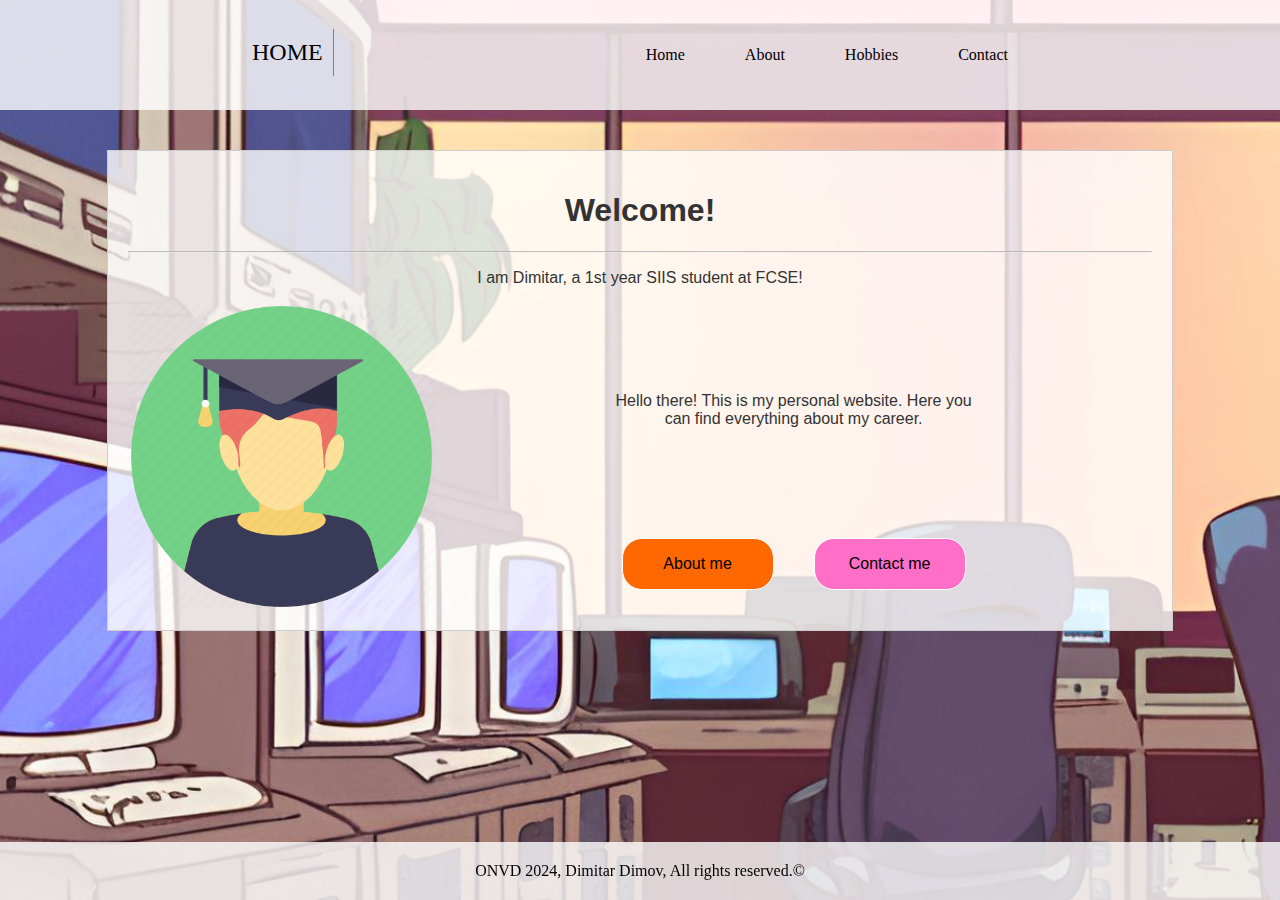
<file: index.html>
<!DOCTYPE html>
<html lang="en">
<head>
    <meta charset="UTF-8">
    <title>🌟Home</title>
    <link rel="stylesheet" href="style.css">
    <script src="script.js"></script>

</head>
<body>

<div class="container">
    <nav>
        <h2>HOME</h2>
        <ul>
            <li><a href="index.html">Home</a></li>
            <li><a href="about.html">About</a></li>
            <li><a href="hobbies.html">Hobbies</a></li>
            <li><a href="contact.html">Contact</a></li>
        </ul>
    </nav>

    <div class="content">

        <h1>Welcome!</h1>
        <hr>
        <p>I am Dimitar, a 1st year SIIS student at FCSE!</p>
        <div class="wrapper">
            <img src="images/avatar.png">
            <div class="me">
                <p>Hello there! This is my personal website. Here you can find everything about my career. </p>
                <div class="buttons">
                    <a href="about.html">About me</a>
                    <a href="contact.html">Contact me</a>
                </div>
            </div>
            </div>
        </div>
    </div>
<footer>
    ONVD 2024, Dimitar Dimov, All rights reserved.&copy
</footer>
</div>

</body>
</html>
</file>
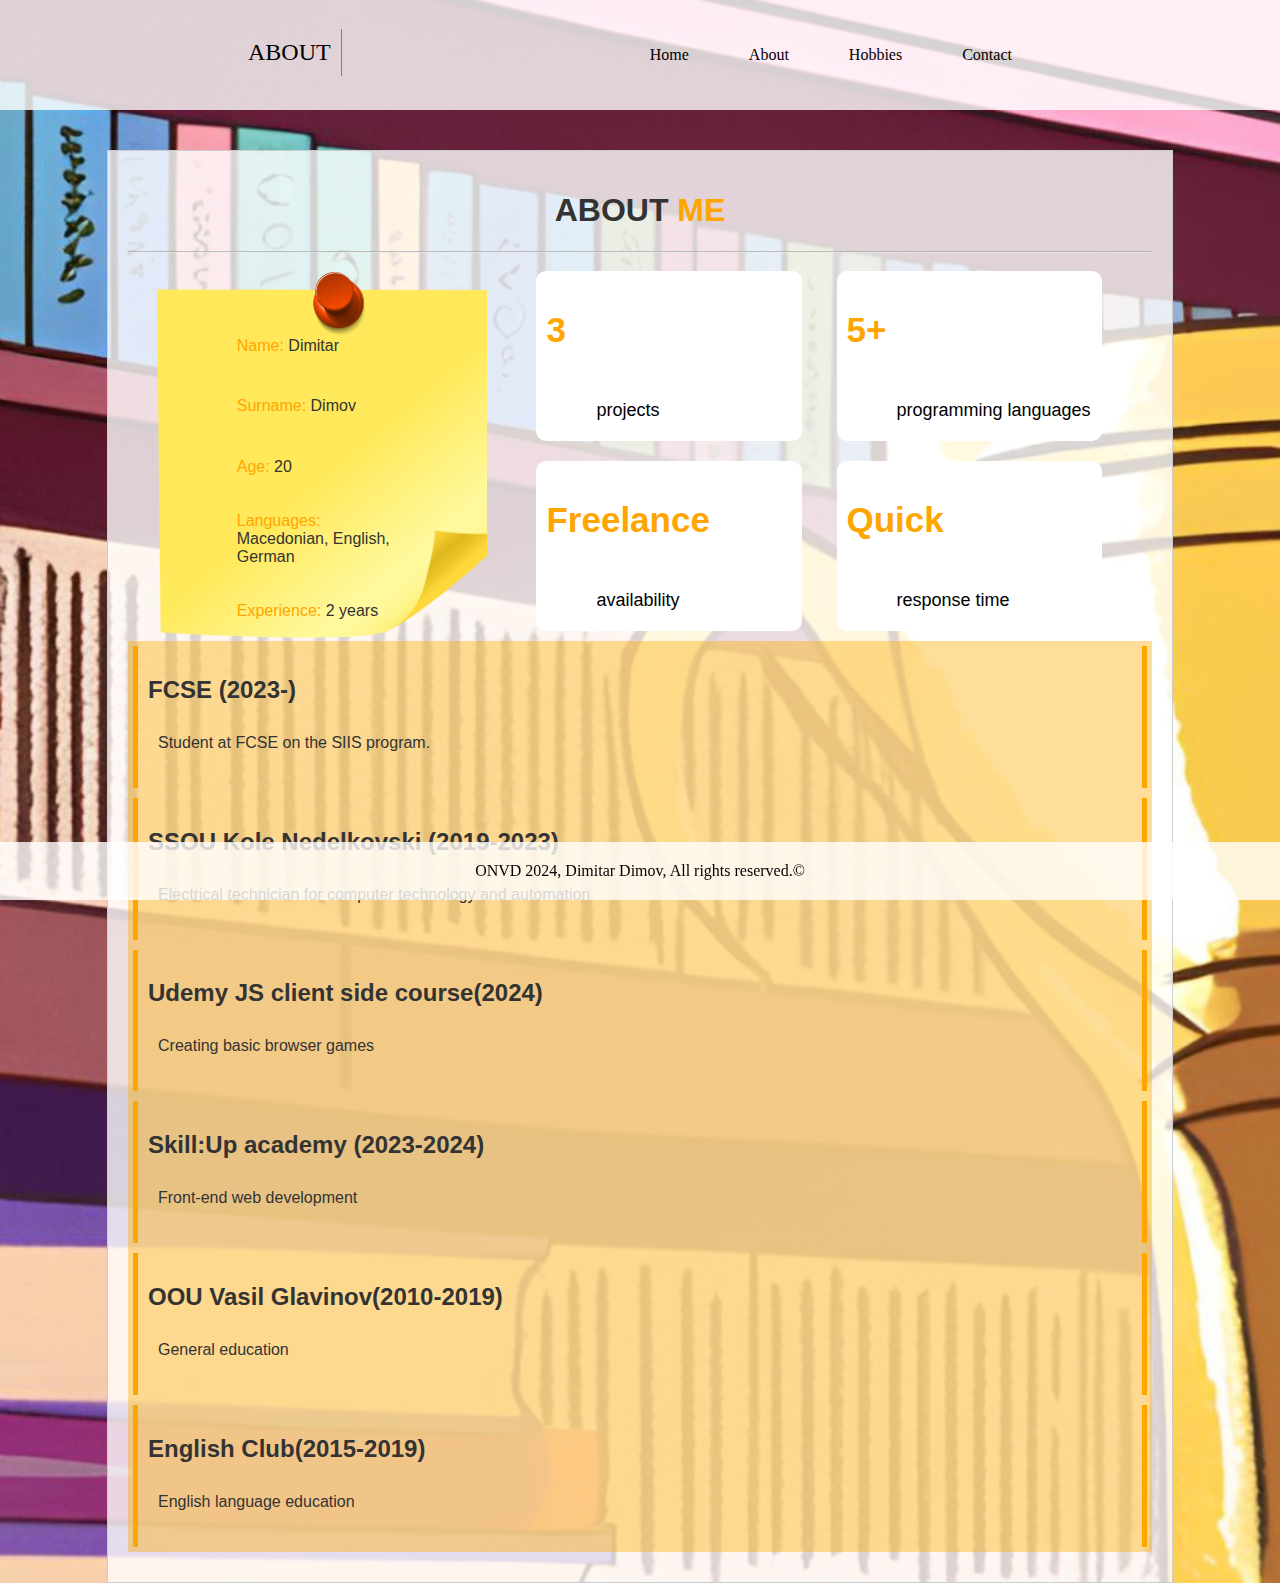
<file: about.html>
<!DOCTYPE html>
<html lang="en">
<head>
    <meta charset="UTF-8">
    <title>🌟About</title>
    <link rel="stylesheet" href="style.css">

</head>
<body>
<script src="script.js"></script>
<div class="container2">
    <nav>
        <h2>ABOUT</h2>
        <ul>
            <li><a href="index.html">Home</a></li>
            <li><a href="about.html">About</a></li>
            <li><a href="hobbies.html">Hobbies</a></li>
            <li><a href="contact.html">Contact</a></li>
        </ul>
    </nav>

    <div class="content">

        <h1>ABOUT <span>ME</span></h1>
        <hr>
        <div class="wrapper">
            <div class="about">
                <p><span>Name: </span>Dimitar</p>
                <p><span>Surname: </span>Dimov</p>
                <p><span>Age: </span>20</p>
                <p><span>Languages: </span> Macedonian, English, German</p>
                <p><span>Experience: </span> 2 years</p>
            </div>
            <div class="me">
                <div class="box">
                    <h2>3</h2>
                    <p>projects</p>
                </div>
                <div class="box">
                    <h2>5+</h2>
                    <p>programming languages</p>
                </div>
                <div class="box">
                    <h2>Freelance</h2>
                    <p>availability</p>
                </div>
                <div class="box">
                    <h2>Quick</h2>
                    <p>response time</p>
                </div>
            </div>

        </div>
        <div class="education">
            <div class="edu">
                <h2>FCSE (2023-)</h2>
                <p>Student at FCSE on the SIIS program.</p>
            </div>
            <div class="edu">
                <h2>SSOU Kole Nedelkovski (2019-2023)</h2>
                <p>Electrical technician for computer technology and automation</p>
            </div>
            <div class="edu">
                <h2>Udemy JS client side course(2024)</h2>
                <p>Creating basic browser games</p>
            </div>
            <div class="edu">
                <h2>Skill:Up academy (2023-2024)</h2>
                <p>Front-end web development</p>
            </div>
            <div class="edu">
                <h2>OOU Vasil Glavinov(2010-2019)</h2>
                <p>General education</p>
            </div>
            <div class="edu">
                <h2>English Club(2015-2019)</h2>
                <p>English language education</p>
            </div>

        </div>
    </div>
</div>
<footer>
    ONVD 2024, Dimitar Dimov, All rights reserved.&copy
</footer>
</body>
</html>
</file>
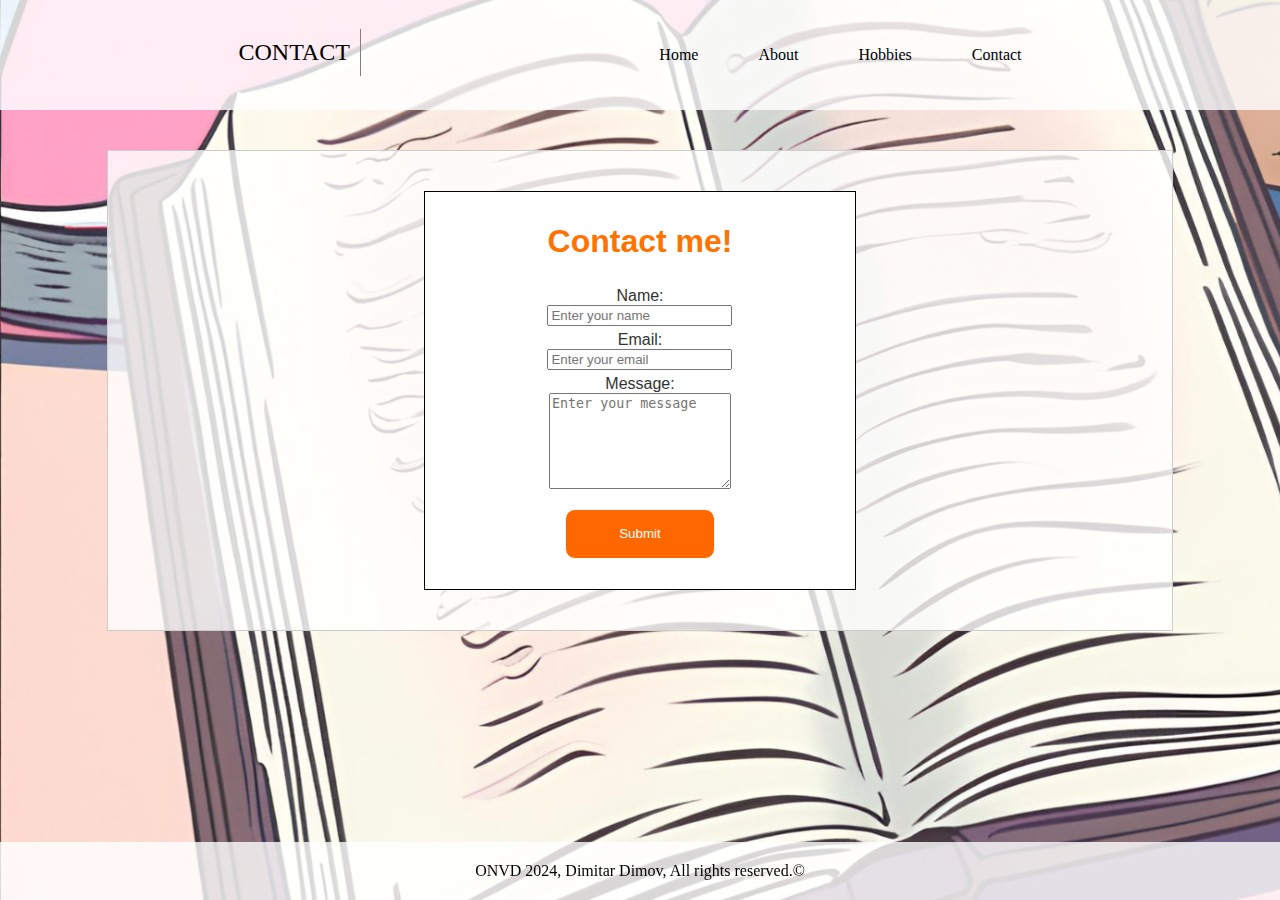
<file: contact.html>
<!DOCTYPE html>
<html lang="en">
<head>
    <meta charset="UTF-8">
    <title>🌟Contact me!</title>
    <link rel="stylesheet" href="style.css">
    <script src="script.js"></script>

</head>
<body>

<div class="container4">
    <nav>
        <h2>CONTACT</h2>
        <ul>
            <li><a href="index.html">Home</a></li>
            <li><a href="about.html">About</a></li>
            <li><a href="hobbies.html">Hobbies</a></li>
            <li><a href="contact.html">Contact</a></li>

        </ul>
    </nav>

    <div class="content">
        <div class="f">
            <h1 id="h">Contact me!</h1>
            <div class="contact">
                <form action="">
                    <label for="name">Name:</label>
                    <input type="text" id="name" name="name" placeholder="Enter your name" required>

                    <label for="email">Email:</label>
                    <input type="text" id="email" name="email" placeholder="Enter your email" required>

                    <label for="message">Message:</label>
                    <textarea id="message" name="message" rows="6" placeholder="Enter your message" required></textarea>

                    <input type="submit" value="Submit">
                </form>

            </div>
        </div>
    </div>
</div>
<footer>
    ONVD 2024, Dimitar Dimov, All rights reserved.&copy
</footer>
</body>
</html>
</file>
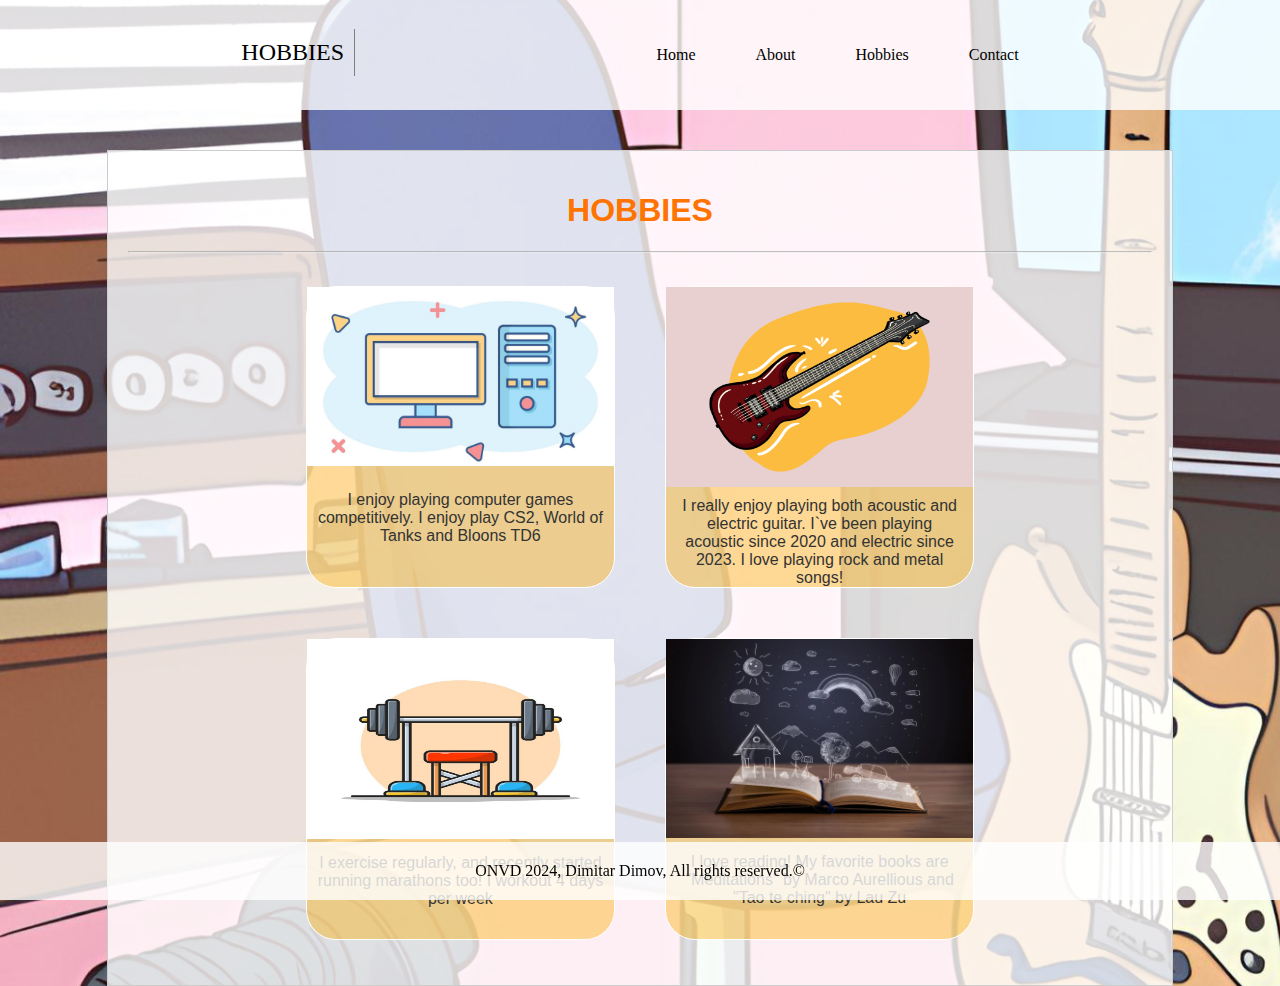
<file: hobbies.html>
<!DOCTYPE html>
<html lang="en">
<head>
    <meta charset="UTF-8">
    <title>🌟Hobbies</title>
    <link rel="stylesheet" href="style.css">

</head>
<body>
<script src="script.js"></script>
<div class="container3">
    <nav>
        <h2>HOBBIES</h2>

        <ul>
            <li><a href="index.html">Home</a></li>
            <li><a href="about.html">About</a></li>
            <li><a href="hobbies.html">Hobbies</a></li>
            <li><a href="contact.html">Contact</a></li>
        </ul>
    </nav>

    <div class="content">

        <h1 id="h">HOBBIES</h1>
        <hr>
        <div class="hobbies">
            <div class="hobby">
                <img src="hobby1.jpg" alt="pc">
                <p>I enjoy playing computer games competitively. I enjoy play CS2, World of Tanks and Bloons TD6</p>
            </div>
            <div class="hobby">
                <img src="hobby2.jpg" alt="guitar">
                <p>I really enjoy playing both acoustic and electric guitar. I`ve been playing acoustic since 2020 and
                    electric since 2023. I love playing rock and metal songs!</p>
            </div>
            <div class="hobby">
                <img src="hobby3.jpg" alt="exercise">
                <p>I exercise regularly, and recently started running marathons too! I workout 4 days per week</p>
            </div>
            <div class="hobby">
                <img src="hobby4.png" alt="books">
                <p>I love reading! My favorite books are "Meditations" by Marco Aurellious and "Tao te ching" by Lau
                    Zu </p>
            </div>


        </div>

    </div>
</div>
<footer>
    ONVD 2024, Dimitar Dimov, All rights reserved.&copy
</footer>
</body>
</html>
</file>
<file: style.css>
body {
    margin: 0;
    padding: 0;
    justify-content: center;
    align-items: center;
    height: 100%;
    background: url("home.png");
}

.container {
    margin: 0;
    padding: 0;
    justify-content: center;
    align-items: center;
    height: 100%;
    background: url("home.png");
}

.container2 {
    margin: 0;
    padding: 0;
    justify-content: center;
    align-items: center;
    height: 100%;
    background: url("about.png") no-repeat;
    background-size: cover;
}

.container3 {
    margin: 0;
    padding: 0;
    justify-content: center;
    align-items: center;
    height: 100%;
    background: url("hobbies.png") no-repeat;
}

.container4 {
    margin: 0;
    padding: 0;
    justify-content: center;
    align-items: center;
    height: 100vh;
    background: url("contact.png") no-repeat;
    background-size: cover;
}

nav {
    display: flex;
    justify-content: space-evenly;
    background-color: rgba(255, 255, 255, 0.8);
    margin-bottom: 40px;
    align-items: baseline;
}

nav h2 {
    padding: 10px;
    height: 100%;
    border-right: 1px solid grey;
    font-weight: 300;
}

ul {
    height: 100%;
    display: flex;
}

ul li {
    display: flex;
    align-items: center;
    margin: 0;

}

ul li:hover{
    background: linear-gradient(white, orange);

}

ul li a {
    background-color: inherit;
    border: none;
    height: 100%;
    width: 100%;
    display: flex;
    justify-content: center;
    align-items: center;
    padding: 10px;
}


.content {
    width: 80%;
    margin: auto;
    padding: 20px;
    background-color: rgba(255, 255, 255, 0.8);
    border: 1px solid #ccc;
    font-family: Arial, sans-serif;
    font-size: 16px;
    color: #333;
    text-align: center;
}

.wrapper {
    display: flex;
    align-content: baseline;
    justify-content: space-evenly;
}

.wrapper img {
    width: 30%;
}

.wrapper p {
    width: 50%;
    margin: 40px;
}

a {
    background-color: #FF6700;
    align-content: center;
    border: 1px solid white;
    border-radius: 20px;
    height: 50px;
    width: 150px;
    margin: 20px;
    text-decoration: none;
    color: black;
}

.me {
    display: flex;
    flex-direction: column;
    justify-content: space-evenly;
    align-items: center;
}

.buttons {
    display: flex;
    justify-content: space-between;
}

.buttons a:nth-child(2) {
    background-color: #FF6EC7;
}

button:hover {;
}

span {
    color: orange;
}

.about {
    display: flex;
    flex-direction: column;
    align-items: center;
    justify-content: center;
    text-align: left;
    background: url("note.png") no-repeat;
    background-size: cover;
    margin-top: 10px;
}

.about p {
    margin: 5px;
}

.about p:nth-child(1) {
    margin-top: 50px;
}

.container2 .me {
    display: flex;
    flex-direction: row;
    flex-wrap: wrap;
    width: 60%;
}

.box {
    height: 150px;
    width: 40%;
    background-color: white;
    text-align: left;
    padding: 10px;
    margin: 10px;
    border-radius: 10px;
}

.box p {
    padding: 10px;
    width: 100%;
    color: black;
    font-size: 18px;
    font-weight: 200;
}

.box h2 {
    color: orange;
    font-size: 35px;
}

.education {
    display: flex;
    flex-direction: column;
    justify-content: center;
    background-color: rgba(253, 173, 0, 0.4);
    margin-bottom: 10px;
}

.edu {
    text-align: left;
    border-left: 5px solid orange;
    padding: 10px;
    border-right: 5px solid orange;
    margin: 5px;
}

.hobbies {
    display: flex;
    justify-content: center;
    align-items: center;
    flex-wrap: wrap;

}

.hobby {
    display: flex;
    flex-direction: column;
    width: 30%;
    border: 1px solid white;
    border-radius: 30px;
    height: 300px;
    background-color: rgba(253, 173, 0, 0.4);
    margin: 25px;
}

body > div > div > div > div > img {
    height: 200px;
    width: 100%;
    background-size: cover;

}

#h {
    color: #ff7300;
}

body > div > div > div > div > p {
    margin-top: 0;
    padding: 10px;
    height: 100%;
    align-content: center;
}

form {
    width: 50%;
    margin: auto;
    display: flex;
    flex-direction: column;
    justify-content: center;
    align-items: center;

}

label, input, textarea {
    display: inline-block;
}

body > div > div > div > div > form > input[type=submit]:nth-child(7) {
    background-color: #FF6700;
    align-content: center;
    border: 1px solid white;
    height: 50px;
    width: 150px;
    margin: 20px;
    text-decoration: none;
    color: white;
    cursor: pointer;
    border-radius: 10px;

}

.f{
    background-color: white;
    border: 1px solid black;
    padding: 10px;
    width: 40%;
    margin: auto;
    margin-top: 20px;
    margin-bottom: 20px;
}

footer {
    display: flex;
    justify-content: space-evenly;
    background-color: rgba(255, 255, 255, 0.8);
    padding: 20px;
    width: 100%;
    position: fixed;
    bottom: 0;
    box-sizing: border-box;
}

.box:hover, .hobby:hover{
    opacity: 0.8;
}

body {
    opacity: 0;
    transition: opacity 2s;
}


body.fade-in {
    opacity: 1;
}

hr {
    color: darkgrey;
    opacity: 0.6;
}

label {
    margin-top: 5px;
}
</file>
